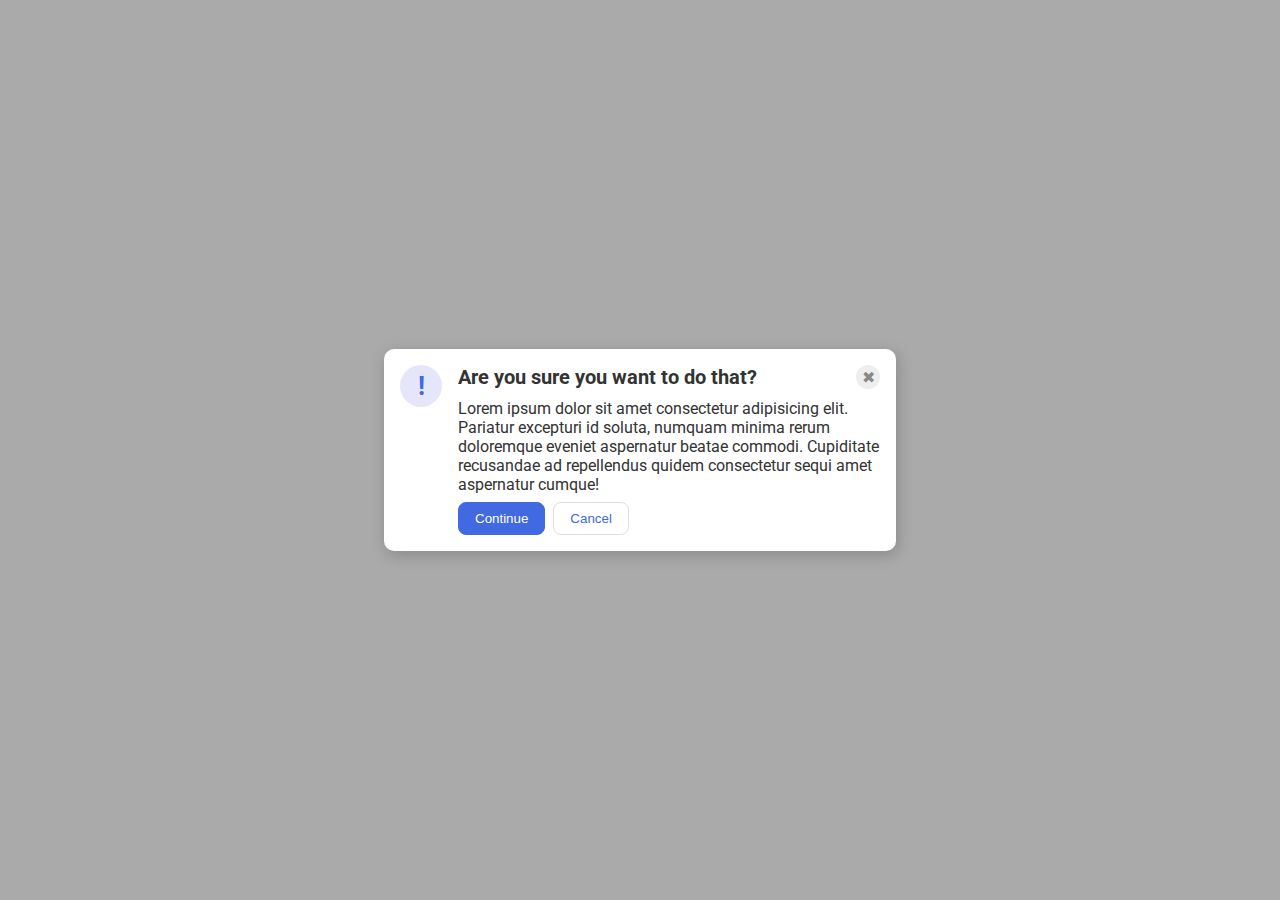
<file: flex/05-flex-modal/index.html>
<!DOCTYPE html>
<html lang="en">
  <head>
    <meta charset="UTF-8">
    <meta http-equiv="X-UA-Compatible" content="IE=edge">
    <meta name="viewport" content="width=device-width, initial-scale=1.0">
    <link rel="stylesheet" href="style.css">
    <title>Modal</title>
  </head>
  <body>
    <div class="modal">
      <div class="icon">!</div>
    <div class="all-except-icon">
      <div class="header-section">
        <div class="header">Are you sure you want to do that?</div>
        <div class="close-button">✖</div>
      </div>

      <div class="text">Lorem ipsum dolor sit amet consectetur adipisicing elit. Pariatur excepturi id soluta, numquam minima rerum doloremque eveniet aspernatur beatae commodi. Cupiditate recusandae ad repellendus quidem consectetur sequi amet aspernatur cumque!</div>

      <div class="button-section">
        <button class="continue">Continue</button>
        <button class="cancel">Cancel</button>
      </div>
    </div>
    </div>
  </body>
</html>
</file>
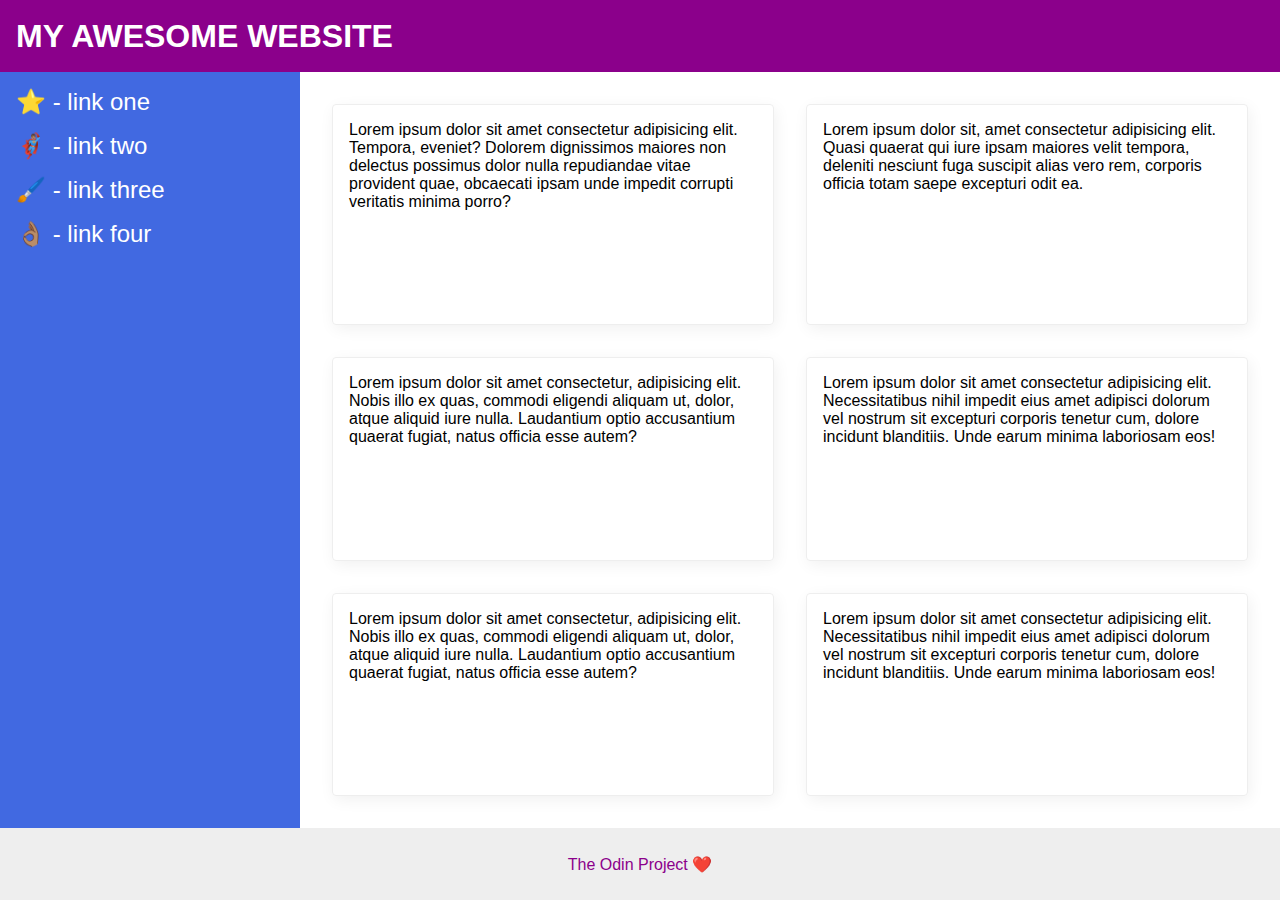
<file: flex/07-flex-layout-2/index.html>
<!DOCTYPE html>
<html lang="en">
  <head>
    <meta charset="UTF-8">
    <meta http-equiv="X-UA-Compatible" content="IE=edge">
    <meta name="viewport" content="width=device-width, initial-scale=1.0">
    <title>The Holy Grail</title>
    <link rel="stylesheet" href="style.css">
  </head>
  <body>
    <div class="header">
      <span>
      MY AWESOME WEBSITE
      </span>
    </div>
    
    <div class="main">
      <div class="sidebar">
        <ul>
          <li><a href="#">⭐ - link one</a></li>
          <li><a href="#">🦸🏽‍♂️ - link two</a></li>
          <li><a href="#">🖌️ - link three</a></li>
          <li><a href="#">👌🏽 - link four</a></li>
        </ul>
      </div>

      <div class="container">
        <div class="card">Lorem ipsum dolor sit amet consectetur adipisicing elit. Tempora, eveniet? Dolorem dignissimos maiores non delectus possimus dolor nulla repudiandae vitae provident quae, obcaecati ipsam unde impedit corrupti veritatis minima porro?</div>
        <div class="card">Lorem ipsum dolor sit, amet consectetur adipisicing elit. Quasi quaerat qui iure ipsam maiores velit tempora, deleniti nesciunt fuga suscipit alias vero rem, corporis officia totam saepe excepturi odit ea.</div>
        <div class="card">Lorem ipsum dolor sit amet consectetur, adipisicing elit. Nobis illo ex quas, commodi eligendi aliquam ut, dolor, atque aliquid iure nulla. Laudantium optio accusantium quaerat fugiat, natus officia esse autem?</div>
        <div class="card">Lorem ipsum dolor sit amet consectetur adipisicing elit. Necessitatibus nihil impedit eius amet adipisci dolorum vel nostrum sit excepturi corporis tenetur cum, dolore incidunt blanditiis. Unde earum minima laboriosam eos!</div>
        <div class="card">Lorem ipsum dolor sit amet consectetur, adipisicing elit. Nobis illo ex quas, commodi eligendi aliquam ut, dolor, atque aliquid iure nulla. Laudantium optio accusantium quaerat fugiat, natus officia esse autem?</div>
        <div class="card">Lorem ipsum dolor sit amet consectetur adipisicing elit. Necessitatibus nihil impedit eius amet adipisci dolorum vel nostrum sit excepturi corporis tenetur cum, dolore incidunt blanditiis. Unde earum minima laboriosam eos!</div>
      </div>
    </div>

    
    <div class="footer">
      <span> The Odin Project ❤️</span>
    </div>
  </body>
</html>
</file>
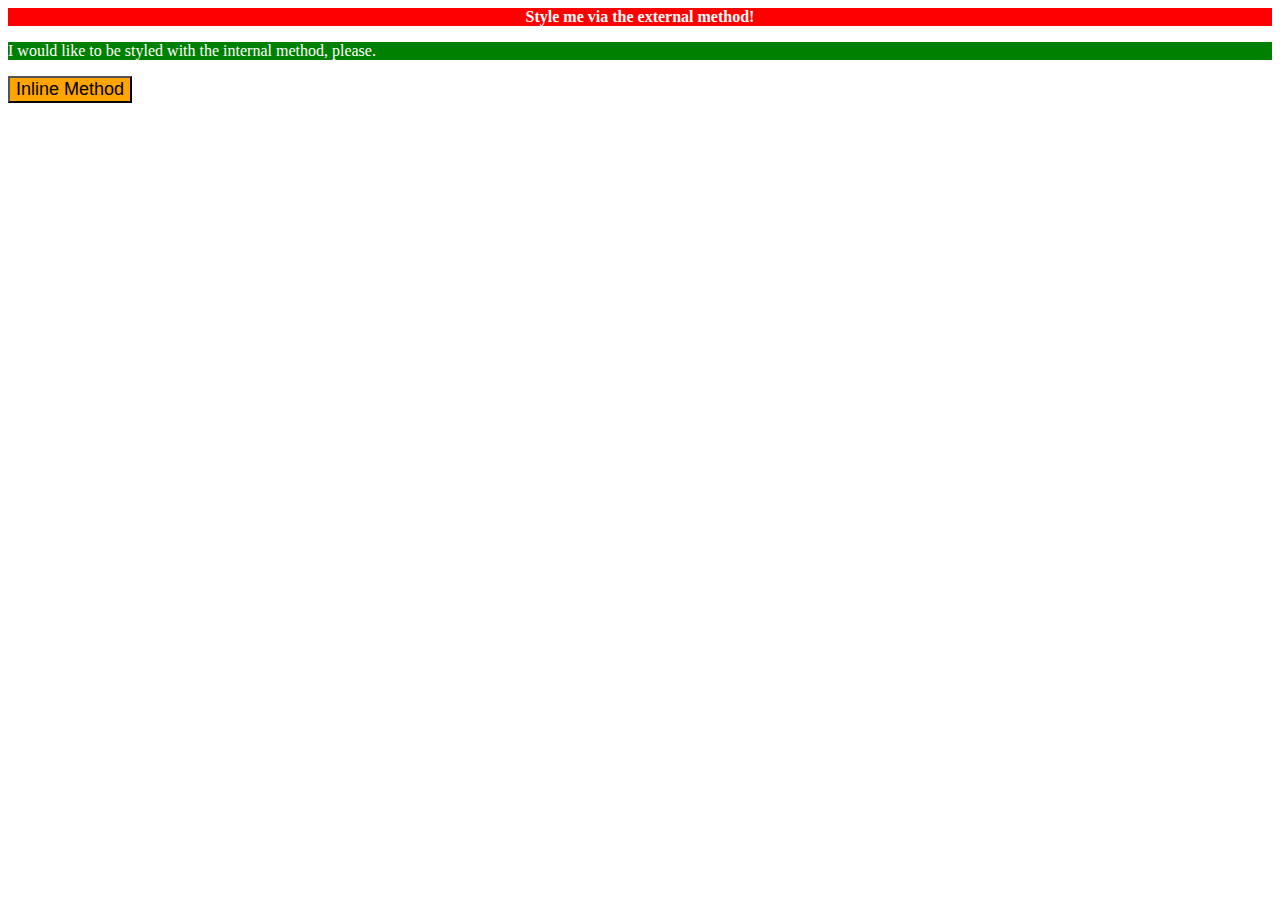
<file: foundations/01-css-methods/index.html>
<!DOCTYPE html>
<html lang="en">
  <head>
    <meta charset="UTF-8">
    <meta http-equiv="X-UA-Compatible" content="IE=edge">
    <meta name="viewport" content="width=device-width, initial-scale=1.0">
    <title>Methods for Adding CSS</title>
    <link rel="stylesheet" href="styles.css">
    <style>
        p {
          background: green;
          color: white;
          font-size: 18;
        }
    </style>
  </head>
  <body>
    <div>Style me via the external method!</div>
    <p>I would like to be styled with the internal method, please.</p>
    <button style="background:orange; font-size:18px;">Inline Method</button>
  </body>
</html>
</file>
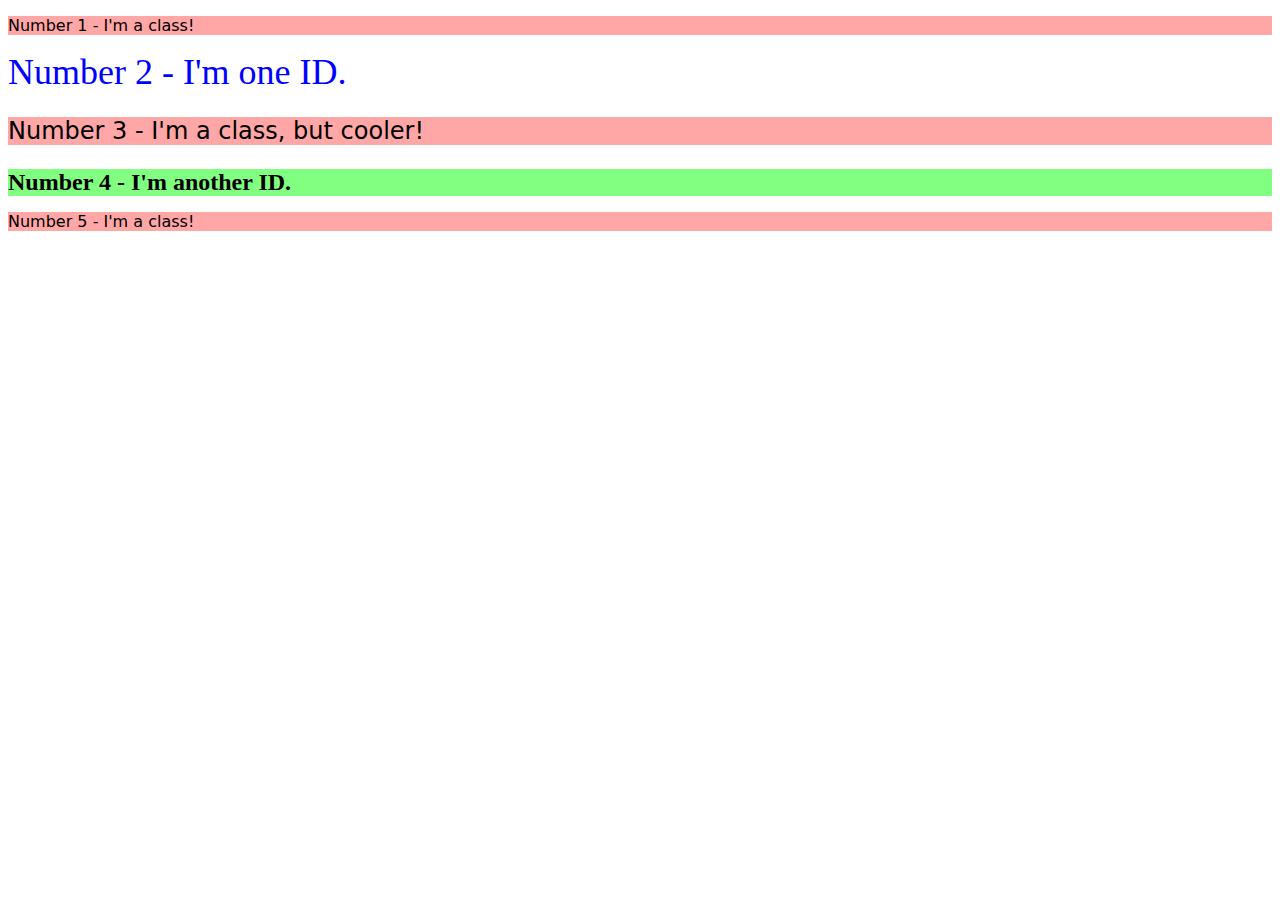
<file: foundations/02-class-id-selectors/index.html>
<!DOCTYPE html>
<html lang="en">
  <head>
    <meta charset="UTF-8">
    <meta http-equiv="X-UA-Compatible" content="IE=edge">
    <meta name="viewport" content="width=device-width, initial-scale=1.0">
    <title>Class and ID Selectors</title>
    <link rel="stylesheet" href="style.css">
  </head>
  <body>
    <p class="odd-numbered">Number 1 - I'm a class!</p>
    <div id="first-div">Number 2 - I'm one ID.</div>
    <p class="odd-numbered third">Number 3 - I'm a class, but cooler!</p>
    <div id="second-div">Number 4 - I'm another ID.</div>
    <p class="odd-numbered">Number 5 - I'm a class!</p>
  </body>
</html>
</file>
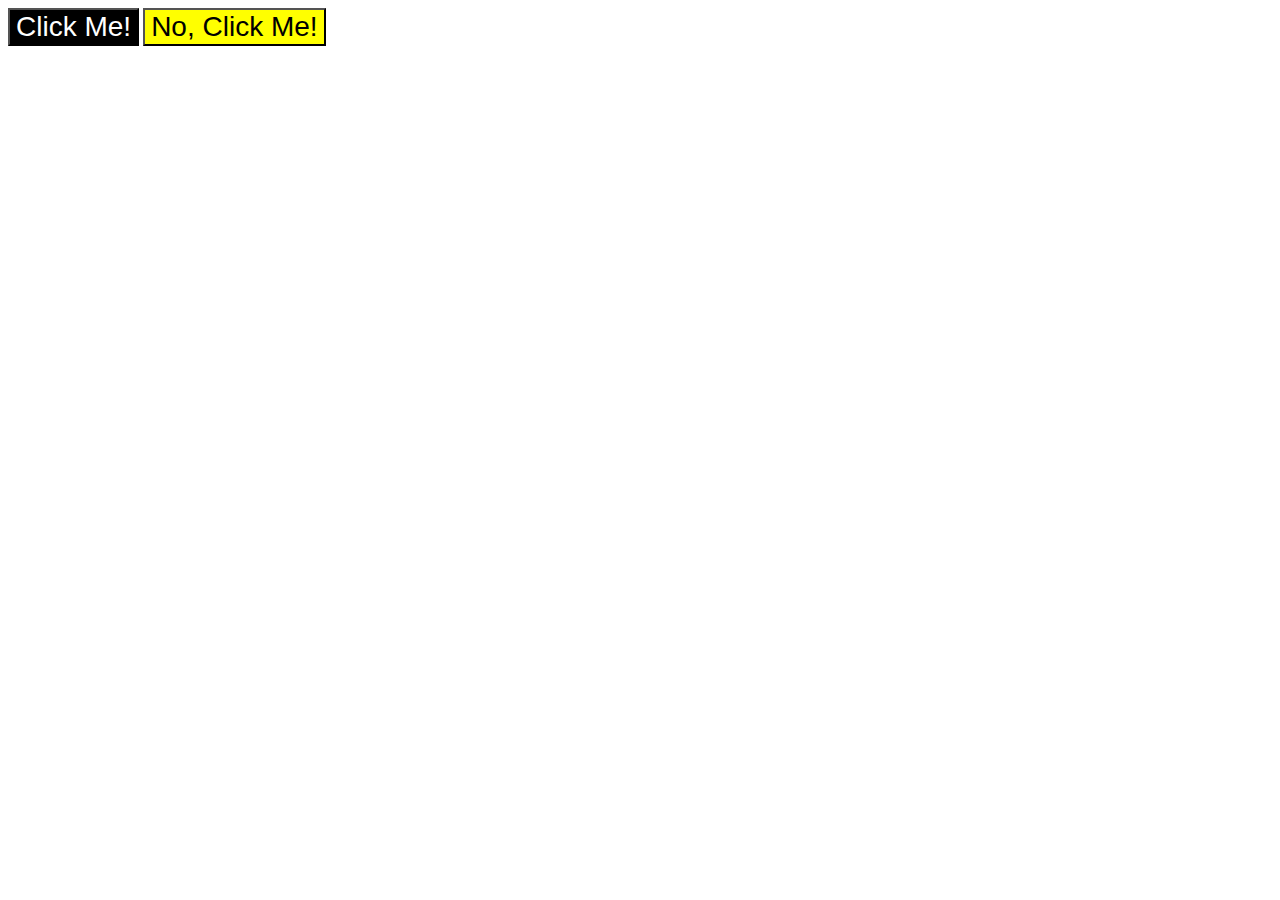
<file: foundations/03-grouping-selectors/index.html>
<!DOCTYPE html>
<html lang="en">
  <head>
    <meta charset="UTF-8">
    <meta http-equiv="X-UA-Compatible" content="IE=edge">
    <meta name="viewport" content="width=device-width, initial-scale=1.0">
    <title>Grouping Selectors</title>
    <link rel="stylesheet" href="style.css">
  </head>
  <body>
    <button class="left">Click Me!</button>
    <button class="right">No, Click Me!</button>
  </body>
</html>
</file>
<file: flex/05-flex-modal/style.css>
@import url('https://fonts.googleapis.com/css2?family=Roboto:wght@400;700&display=swap');

html, body {
  height: 100%;
}

body {
  font-family: Roboto, sans-serif;
  margin: 0;
  background: #aaa;
  color: #333;
  /* I'll give you this one for free lol */
  display: flex;
  align-items: center;
  justify-content: center;
}

.modal {
  background: white;
  width: 480px;
  border-radius: 10px;
  box-shadow: 2px 4px 16px rgba(0,0,0,.2);
}

.icon {
  color: royalblue;
  font-size: 26px;
  font-weight: 700;
  background: lavender;
  width: 42px;
  height: 42px;
  border-radius: 50%;
  display: flex;
  align-items: center;
  justify-content: center;
}

.close-button {
  background: #eee;
  border-radius: 50%;
  color: #888;
  font-weight: 400;
  font-size: 16px;
  height: 24px;
  width: 24px;
  display: flex;
  align-items: center;
  justify-content: center;
}

button {
  padding: 8px 16px;
  border-radius: 8px;
}

button.continue {
  background: royalblue;
  border: 1px solid royalblue;
  color: white;
}

button.cancel {
  background: white;
  border: 1px solid #ddd;
  color: royalblue;
}

/* solution */
.modal {
  display:flex;
  padding:1em;
  gap:1em;
}
.icon {
  flex-shrink: 0;
}
.header-section {
  display:flex;
  justify-content: space-between;
  align-items: center;
  font-size: 20px;
  font-weight: bold;
  margin-bottom: 0.5em;
}
.button-section {
  margin-top: 0.5em;
  display:flex;
  gap:0.5em;
}
</file>
<file: flex/07-flex-layout-2/style.css>
body {
  font-family: -apple-system, BlinkMacSystemFont, 'Segoe UI', Roboto, Oxygen, Ubuntu, Cantarell, 'Open Sans', 'Helvetica Neue', sans-serif;
  margin: 0;
  min-height: 100vh;
}

.header {
  height: 72px;
  background: darkmagenta;
  color: white;
}

.footer {
  height: 72px;
  background: #eee;
  color: darkmagenta;
}

.sidebar {
  width: 300px;
  background: royalblue;
  box-sizing: border-box;
}

.card {
  border: 1px solid #eee;
  box-shadow: 2px 4px 16px rgba(0,0,0,.06);
  border-radius: 4px;
}

/* solution  */
* {
  padding:0;
  margin:0;
  box-sizing: border-box;
}

.header {
  font-size: 32px;
  font-weight: 900;
  display: flex;
  align-items: center;
  padding: 16px;
}
a{
  text-decoration: none;
  color:white;
  font-size: 24px;
}
li {
  margin-bottom: 1em;
}
body {
  display:flex;
  flex-direction: column;
}

.main {
  flex:1;
  display:flex;
}
.container {
  display:flex;
  flex-wrap: wrap;
  padding:32px;
  gap:32px;
}
.card {
  padding:1em;
  flex-grow: 1;
  flex-basis: 300px;
}
.sidebar {
  flex-shrink: 0;
  padding: 16px;
}
.sidebar>ul {
  list-style-type: none;
}

.footer {
  display:flex;
  justify-content: center;
  align-items: center;
}
</file>
<file: foundations/01-css-methods/styles.css>
div {
    background: red;
    color:white;
    font-size: 32;
    text-align: center;
    font-weight: bold;
}
</file>
<file: foundations/02-class-id-selectors/style.css>
.odd-numbered {
    background-color:rgb(255,167,167);
    font-family: Verdana, "DejaVu Sans", sans-serif;
}
#first-div {
    color:rgb(0,0,255);
    font-size: 36px;
}

.odd-numbered.third {
    font-size: 24px;
}

#second-div {
    background-color: rgb(128,255,128);
    font-size: 24px;
    font-weight: bold;
}
</file>
<file: foundations/03-grouping-selectors/style.css>
.left,
.right {
    font-size: 28px;
    font-family: Helvetica, "Times New Roman", sans-serif;
}
.left {
    background-color: black;
    color:white;
}

.right {
    background-color: yellow;
}
</file>
